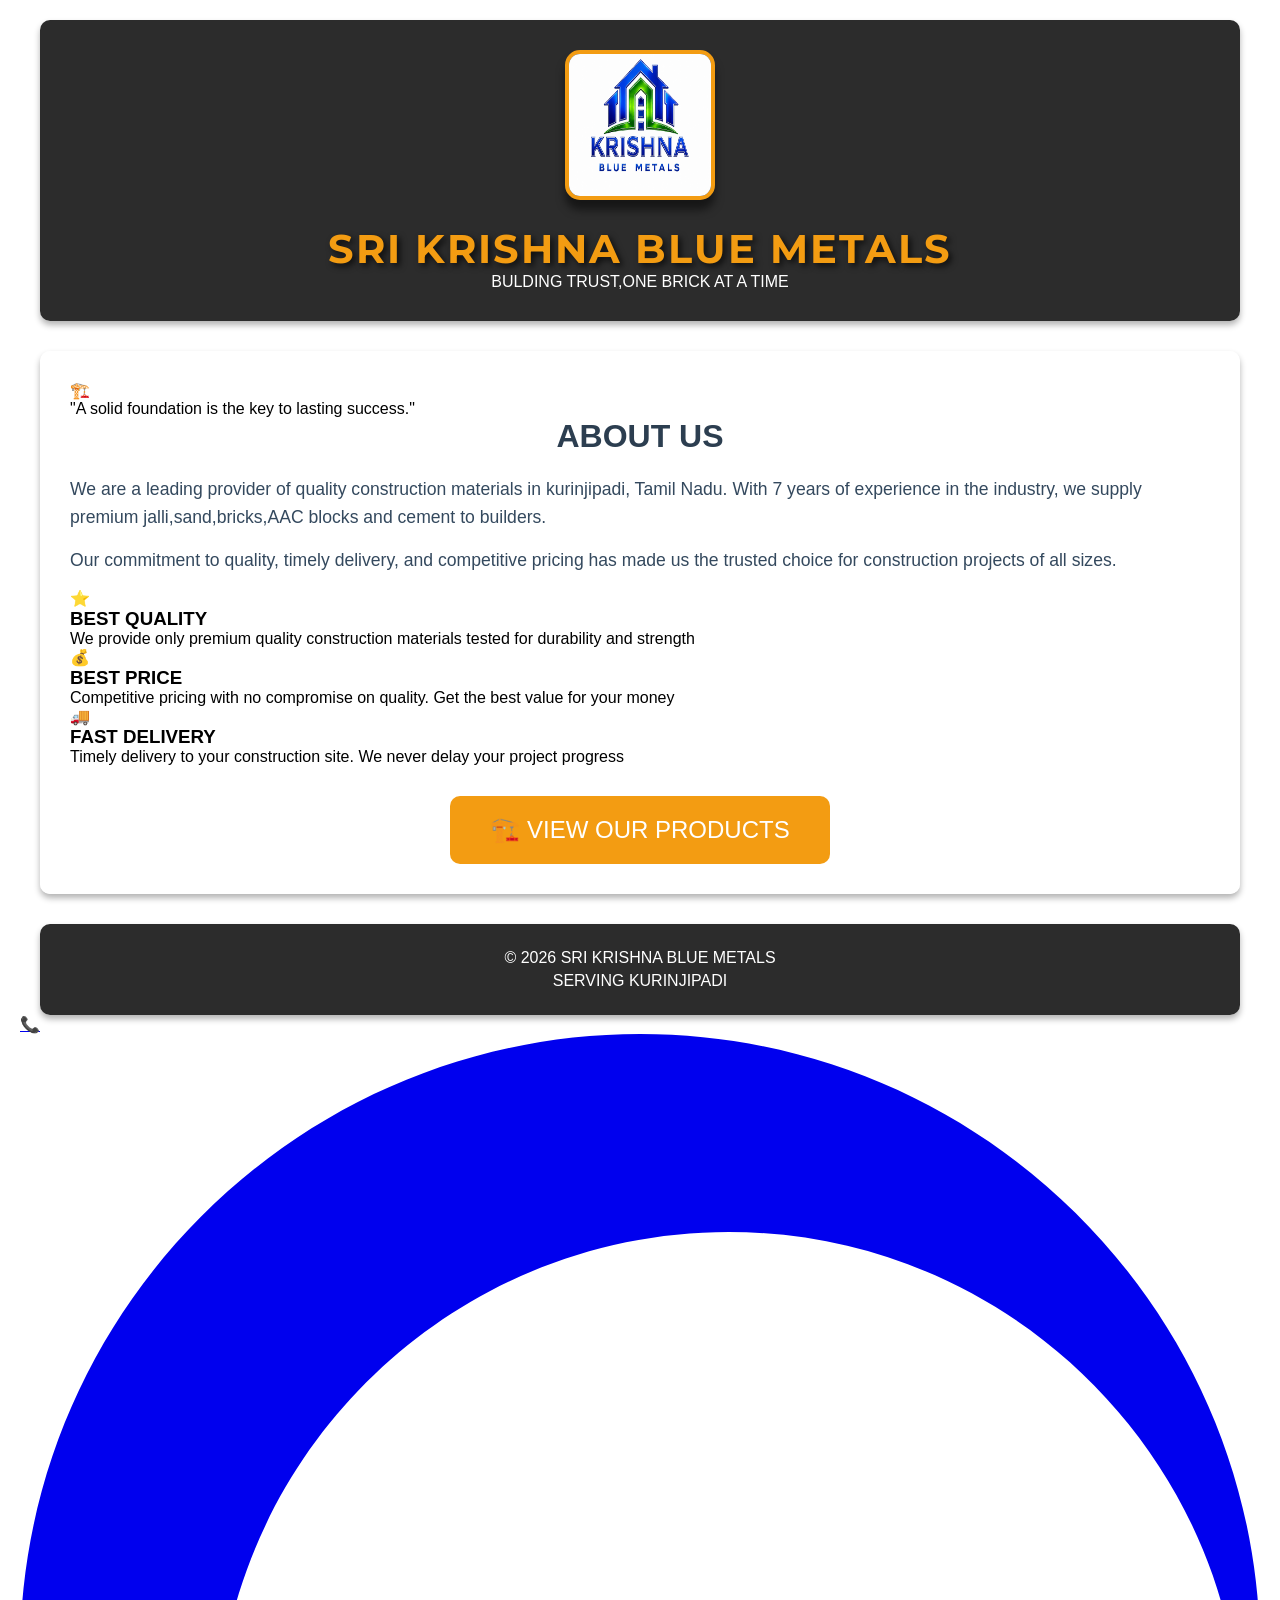
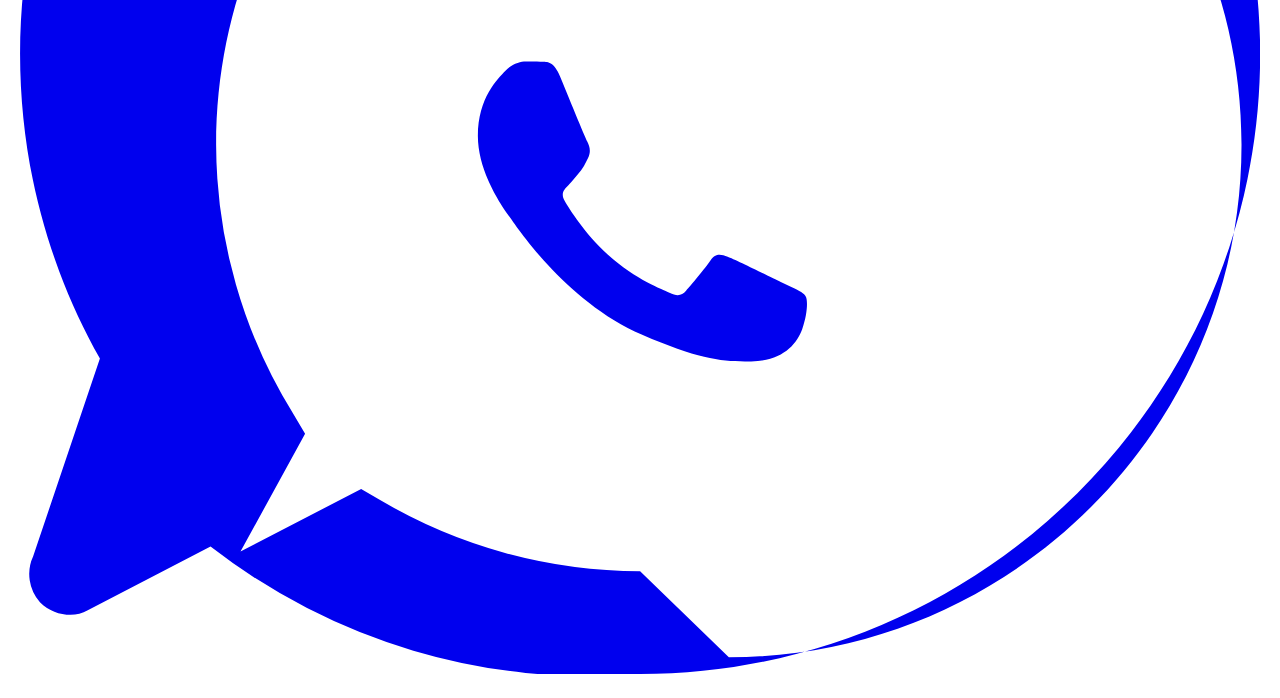
<file: index.html>
<!DOCTYPE html>
<html lang="en">
<head>
    <meta charset="UTF-8">
    <meta name="viewport" content="width=device-width, initial-scale=1.0">
    <title>SRI KRISHNA BLUE METALS - Home</title>
    <link rel="stylesheet" href="style.css">
</head>
<body>
    <div class="container">
        <header class="header">
            <img src="logo.png" alt="Company Logo" class="homepage-logo">
            <h1>SRI KRISHNA BLUE METALS</h1>
            <p class="tagline">BULDING TRUST,ONE BRICK AT A TIME</p>
        </header>

        <main class="main-content">
            <!-- Random Quote Section -->
            <section class="quote-section">
                <div class="quote-icon">🏗️</div>
                <p id="quote-display" class="quote-text">Loading inspiration...</p>
            </section>

            <section class="about-section">
                <h2>ABOUT US</h2>
                <p class="about-text">
                    We are a leading provider of quality construction materials in kurinjipadi, 
                    Tamil Nadu. With 7 years of experience in the industry, we supply premium jalli,sand,bricks,AAC blocks and cement to builders.
                   </p>
                <p class="about-text">
                    Our commitment to quality, timely delivery, and competitive pricing 
                    has made us the trusted choice for construction projects of all sizes.
                </p>
            </section>
          
            <!-- Best Quality & Best Price Section -->
            <section class="features-section">
                <div class="feature-card">
                    <div class="feature-icon">⭐</div>
                    <h3>BEST QUALITY</h3>
                    <p>We provide only premium quality construction materials tested for durability and strength</p>
                </div>
                <div class="feature-card">
                    <div class="feature-icon">💰</div>
                    <h3>BEST PRICE</h3>
                    <p>Competitive pricing with no compromise on quality. Get the best value for your money</p>
                </div>
                <div class="feature-card">
                    <div class="feature-icon">🚚</div>
                    <h3>FAST DELIVERY</h3>
                    <p>Timely delivery to your construction site. We never delay your project progress</p>
                </div>
                
            </section>

            <section class="product-section">
                <a href="products.html" class="product-btn">
                    🏗️ VIEW OUR PRODUCTS
                </a>
            </section>
        </main>

        <footer class="footer">
            <p>&copy; 2026 SRI KRISHNA BLUE METALS</p>
            <p>SERVING KURINJIPADI</p>
        </footer>
    </div>

    <!-- Floating Call Button -->
    <a href="tel:+919385700817" 
       class="call-float" 
       title="Call Now">
        📞
    </a>

    <!-- Floating WhatsApp Button -->
    <a href="https://wa.me/9385700817"
       class="whatsapp-float" 
       target="_blank"
       title="Chat on WhatsApp">
        <svg viewBox="0 0 32 32" class="whatsapp-icon">
            <path fill="currentColor" d="M16.003 0C7.178 0 .002 7.176.002 16c0 2.833.736 5.507 2.06 7.857L.34 28.96a1.093 1.093 0 0 0 .175 1.186l.006.006c.22.212.498.32.783.32.154 0 .307-.041.445-.12l3.168-1.642A15.916 15.916 0 0 0 16.003 32c8.825 0 16.001-7.176 16.001-16S24.828 0 16.003 0zm0 29.348a13.219 13.219 0 0 1-6.722-1.842l-.477-.282-3.114 1.616 1.667-3.037-.302-.51a13.245 13.245 0 0 1-1.994-6.955c0-7.29 5.94-13.23 13.23-13.23 7.291 0 13.232 5.94 13.232 13.231s-5.94 13.23-13.23 13.23zm3.616-7.472c-.199-.099-1.174-.579-1.356-.645-.181-.066-.313-.099-.445.099-.132.198-.513.645-.629.78-.116.132-.231.148-.43.049-.199-.099-.836-.309-1.593-.986-.591-.53-.992-1.179-1.108-1.377-.116-.198-.012-.305.088-.403.09-.089.199-.231.298-.345.1-.116.133-.198.215-.363.083-.165.041-.31-.02-.43-.061-.119-.513-1.221-.699-1.671-.181-.436-.365-.378-.513-.385-.113-.006-.245-.006-.377-.006-.132 0-.345.049-.529.247-.184.198-.705.686-.705 1.677 0 .991.717 1.952.817 2.084.1.132 1.415 2.178 3.423 3.046 1.501.65 2.086.698 2.813.686.799-.013 1.174-.436 1.316-.832.142-.396.142-.739.099-.832-.044-.093-.165-.148-.364-.247z"/>
        </svg>
    </a>

    <!-- Script for Random Quotes -->
    <script src="home.js"></script>
</body>
</html>
</file>
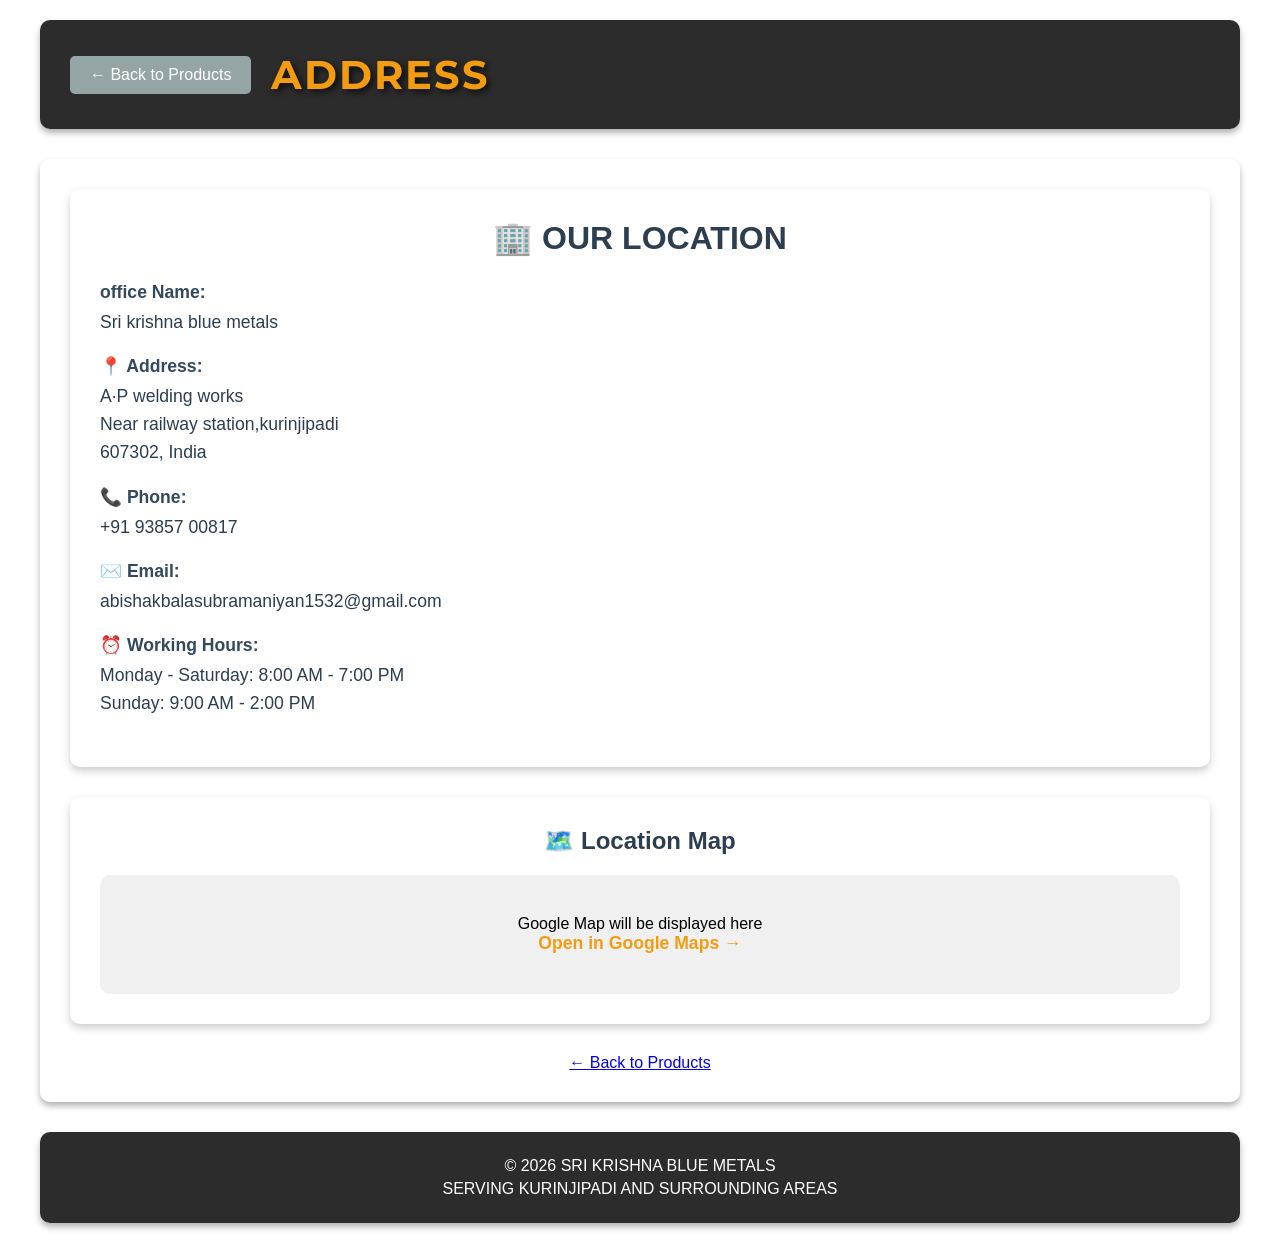
<file: address.html>
<!DOCTYPE html>
<html lang="en">
<head>
    <meta charset="UTF-8">
    <meta name="viewport" content="width=device-width, initial-scale=1.0">
    <title>ADDRESS</title>
    <link rel="stylesheet" href="style.css">
</head>
<body>
    <div class="container">
        <header class="header">
            <div class="nav-header">
                <a href="products.html" class="back-btn">← Back to Products</a>
                <h1>ADDRESS</h1>
            </div>
        </header>

        <main class="main-content">
            <section class="address-details">
                <div class="address-card">
                    <h2>🏢 OUR LOCATION</h2>
                    
                    <div class="address-info">
                        <p class="address-label">office Name:</p>
                        <p class="address-value">Sri krishna blue metals</p>
                    </div>

                    <div class="address-info">
                        <p class="address-label">📍 Address:</p>
                        <p class="address-value">
                            A·P welding works<br>
                            Near railway station,kurinjipadi<br>
                            607302, India
                        </p>
                    </div>

                    <div class="address-info">
                        <p class="address-label">📞 Phone:</p>
                        <p class="address-value">+91 93857 00817</p>
                    </div>

                    <div class="address-info">
                        <p class="address-label">✉️ Email:</p>
                        <p class="address-value">abishakbalasubramaniyan1532@gmail.com</p>
                    </div>

                    <div class="address-info">
                        <p class="address-label">⏰ Working Hours:</p>
                        <p class="address-value">
                            Monday - Saturday: 8:00 AM - 7:00 PM<br>
                            Sunday: 9:00 AM - 2:00 PM
                        </p>
                    </div>
                </div>

                <div class="map-section">
                    <h3>🗺️ Location Map</h3>
                    <div class="map-placeholder">
                        <p>Google Map will be displayed here</p>
                        <a href="https://www.google.com/maps/search/SRI KRISHNA BLUE METALS, Virudhachalam - Cuddalore Road, Kurinjipadi,Tamil+Nadu"
                           class="map-link" 
                           target="_blank">
                            Open in Google Maps →
                        </a>
                    </div>
                </div>

                <section class="back-to-products">
                    <a href="products.html" class="products-link-btn">
                        ← Back to Products
                    </a>
                </section>
            </section>
        </main>

        <footer class="footer">
            <p>&copy; 2026 SRI KRISHNA BLUE METALS</p>
            <p>SERVING KURINJIPADI AND SURROUNDING AREAS</p>
        </footer>
    </div>
</body>
</html>
</file>
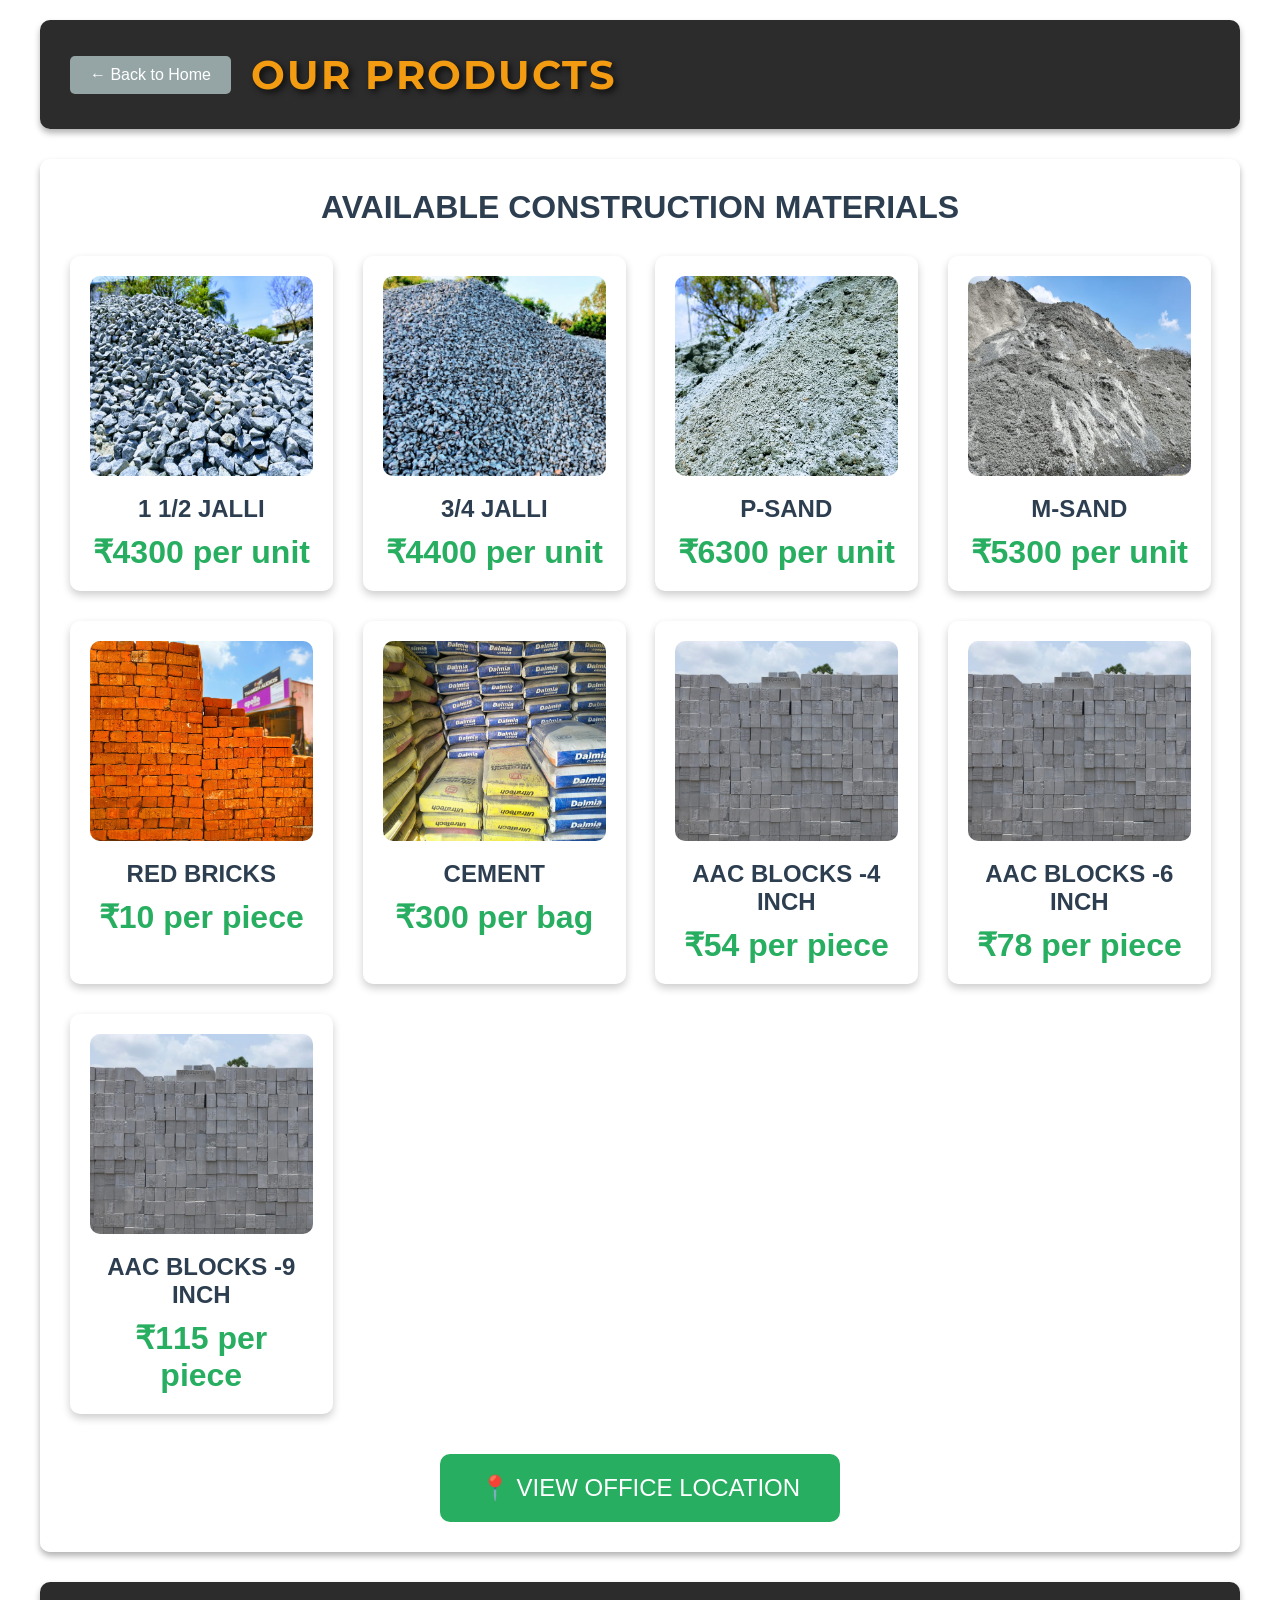
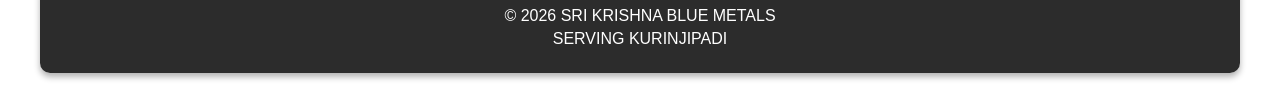
<file: products.html>
<!DOCTYPE html>
<html lang="en">
<head>
    <meta charset="UTF-8">
    <meta name="viewport" content="width=device-width, initial-scale=1.0">
    <title>OUR PRODUCTS</title>
    <link rel="stylesheet" href="style.css">
</head>
<body>
    <div class="container">
        <header class="header">
            <div class="nav-header">
                <a href="index.html" class="back-btn">← Back to Home</a>
                <h1>OUR PRODUCTS</h1>
            </div>
        </header>

        <main class="main-content">
            <section class="products-section">
                <h2>AVAILABLE CONSTRUCTION MATERIALS</h2>
                <div id="materials-container" class="materials-grid">
                    <!-- Products will be displayed here -->
                </div>
            </section>

            <section class="address-section">
                <a href="address.html" class="address-btn">
                    📍 VIEW OFFICE LOCATION
                </a>
            </section>
        </main>

        <footer class="footer">
            <p>&copy; 2026 SRI KRISHNA BLUE METALS</p>
            <p>SERVING KURINJIPADI</p>
        </footer>
    </div>

    <script src="products.js"></script>
</body>
</html>
</file>
<file: style.css>
@import url('https://fonts.googleapis.com/css2?family=Montserrat:wght@700&display=swap');

* {
    margin: 0;
    padding: 0;
    box-sizing: border-box;
}

body {
    font-family: 'Arial', sans-serif;
    background: url('https://images.unsplash.com/photo-1541888946425-d81bb19240f5?w=1920&q=80') no-repeat center center fixed;
    background-size: cover;
    min-height: 100vh;
    padding: 20px;
}

.container {
    max-width: 1200px;
    margin: 0 auto;
    animation: fadeIn 0.5s ease-in-out;
}

@keyframes fadeIn {
    from {
        opacity: 0;
        transform: translateY(20px);
    }
    to {
        opacity: 1;
        transform: translateY(0);
    }
}

/* Popup Animation for Material Cards */
@keyframes popupAnimate {
    0% {
        opacity: 0;
        transform: scale(0.5) translateY(50px);
    }
    50% {
        transform: scale(1.05) translateY(-10px);
    }
    100% {
        opacity: 1;
        transform: scale(1) translateY(0);
    }
}

/* Bounce Animation for Rate */
@keyframes rateBounce {
    0%, 100% {
        transform: scale(1);
    }
    50% {
        transform: scale(1.1);
    }
}

.header {
    background: rgba(33, 33, 33, 0.95);
    color: white;
    padding: 30px;
    border-radius: 10px;
    margin-bottom: 30px;
    box-shadow: 0 4px 6px rgba(0, 0, 0, 0.3);
    text-align: center;
}

.nav-header {
    display: flex;
    align-items: center;
    gap: 20px;
}

.homepage-logo {
    width: 150px;
    height: 150px;
    border-radius: 15px;
    border: 4px solid #f39c12;
    margin-bottom: 20px;
    box-shadow: 0 10px 8px rgba(0, 0, 0, 0.5);
}

.header h1 {
    font-family: 'Montserrat', sans-serif;
    font-size: 2.5rem;
    color: #f39c12;
    text-shadow: 3px 3px 6px rgba(0, 0, 0, 0.7);
    font-weight: 700;
    letter-spacing: 2px;
    text-transform: uppercase;
}

.main-content {
    background: rgba(255, 255, 255, 0.95);
    padding: 30px;
    border-radius: 10px;
    box-shadow: 0 4px 6px rgba(0, 0, 0, 0.3);
}

.about-section h2 {
    color: #2c3e50;
    margin-bottom: 20px;
    font-size: 2rem;
    text-align: center;
}

.about-text {
    color: #34495e;
    font-size: 1.1rem;
    margin-bottom: 15px;
    line-height: 1.6;
}

.product-section {
    text-align: center;
    margin-top: 30px;
}

.product-btn {
    display: inline-block;
    background: #f39c12;
    color: white;
    padding: 20px 40px;
    font-size: 1.5rem;
    text-decoration: none;
    border-radius: 10px;
    transition: all 0.3s;
}

.product-btn:hover {
    background: #e67e22;
    transform: scale(1.05);
}

.products-section h2 {
    color: #2c3e50;
    margin-bottom: 30px;
    font-size: 2rem;
    text-align: center;
}

.materials-grid {
    display: grid;
    grid-template-columns: repeat(auto-fill, minmax(250px, 1fr));
    gap: 30px;
}

/* Material Card with Popup Animation */
.material-card {
    background: white;
    border-radius: 10px;
    box-shadow: 0 4px 8px rgba(0, 0, 0, 0.2);
    overflow: hidden;
    text-align: center;
    padding: 20px;
    /* Apply popup animation */
    animation: popupAnimate 0.6s ease-out forwards;
    opacity: 0;
    transition: transform 0.3s, box-shadow 0.3s;
    position: relative;
}

.material-card::before {
    content: '';
    position: absolute;
    top: 0;
    left: 0;
    right: 0;
    height: 5px;
    background: linear-gradient(90deg, #f39c12, #e67e22);
    opacity: 0;
    transition: opacity 0.3s;
}

.material-card:hover::before {
    opacity: 1;
}

.material-card:hover {
    transform: translateY(-10px) scale(1.02);
    box-shadow: 0 8px 16px rgba(0, 0, 0, 0.3);
}

.material-image {
    width: 100%;
    height: 200px;
    object-fit: cover;
    border-radius: 10px;
    margin-bottom: 15px;
    transition: transform 0.3s;
}

.material-card:hover .material-image {
    transform: scale(1.05);
}

.material-card h3 {
    color: #2c3e50;
    font-size: 1.5rem;
    margin-bottom: 10px;
    font-weight: 600;
}

/* Rate with Bounce Animation on Hover */
.material-card .rate {
    color: #27ae60;
    font-weight: bold;
    font-size: 2rem;
    animation: rateBounce 0.5s ease-in-out infinite;
    animation-delay: 0.5s;
}

.material-card:hover .rate {
    animation: rateBounce 0.3s ease-in-out infinite;
}

.address-section {
    text-align: center;
    margin-top: 40px;
}

.address-btn {
    display: inline-block;
    background: #27ae60;
    color: white;
    padding: 20px 40px;
    font-size: 1.5rem;
    text-decoration: none;
    border-radius: 10px;
    transition: all 0.3s;
}

.address-btn:hover {
    background: #229954;
    transform: scale(1.05);
}

.address-details {
    text-align: center;
}

.address-card {
    background: white;
    border-radius: 10px;
    padding: 30px;
    margin-bottom: 30px;
    box-shadow: 0 4px 8px rgba(0, 0, 0, 0.2);
}

.address-card h2 {
    color: #2c3e50;
    margin-bottom: 25px;
    font-size: 2rem;
}

.address-info {
    margin-bottom: 20px;
    text-align: left;
}

.address-label {
    color: #34495e;
    font-weight: bold;
    font-size: 1.1rem;
    margin-bottom: 5px;
}

.address-value {
    color: #2c3e50;
    font-size: 1.1rem;
    line-height: 1.6;
}

.map-section {
    background: white;
    border-radius: 10px;
    padding: 30px;
    margin-bottom: 30px;
    box-shadow: 0 4px 8px rgba(0, 0, 0, 0.2);
}

.map-section h3 {
    color: #2c3e50;
    margin-bottom: 20px;
    font-size: 1.5rem;
}

.map-placeholder {
    background: #f0f0f0;
    padding: 40px;
    border-radius: 10px;
    text-align: center;
}

.map-link {
    color: #f39c12;
    font-size: 1.1rem;
    text-decoration: none;
    font-weight: bold;
}

.back-btn {
    background: #95a5a6;
    color: white;
    padding: 10px 20px;
    text-decoration: none;
    border-radius: 5px;
    font-size: 1rem;
    transition: all 0.3s;
}

.back-btn:hover {
    background: #7f8c8d;
    transform: translateX(-5px);
}

.footer {
    background: rgba(33, 33, 33, 0.95);
    color: white;
    padding: 20px;
    text-align: center;
    border-radius: 10px;
    margin-top: 30px;
    box-shadow: 0 4px 6px rgba(0, 0, 0, 0.3);
}

.footer p {
    margin: 5px 0;
}

@media (max-width: 768px) {
    .homepage-logo {
        width: 120px;
        height: 120px;
    }

    .header h1 {
        font-size: 1.8rem;
    }

    .nav-header {
        flex-direction: column;
    }

    .materials-grid {
        grid-template-columns: 1fr;
    }

    .material-image {
        height: 180px;
    }
/* ========== TAGLINE STYLE (BOLD UNDER LOGO) ========== */
.tagline {
    font-family: 'Oswald', 'Arial Black';
    font-size: 1.5rem;
    color: white;
    font-weight: 700;
    margin-top: 15px;
    margin-bottom: 0;
    text-shadow: 2px 2px 4px rgba(0, 0, 0, 0.8);
    letter-spacing: 1px;
    animation: fadeInTagline 1s ease-out;
}

@keyframes fadeInTagline {
    from {
        opacity: 0;
        transform: translateY(-10px);
    }
    to {
        opacity: 1;
        transform: translateY(0);
    }
}

/* ========== QUOTE SECTION STYLE ========== */
.quote-section {
    background: linear-gradient(135deg, #f39c12, #e67e22);
    padding: 25px;
    border-radius: 10px;
    margin-bottom: 30px;
    box-shadow: 0 6px 12px rgba(0, 0, 0, 0.3);
    text-align: center;
}

.quote-icon {
    font-size: 2.5rem;
    margin-bottom: 10px;
}

.quote-text {
    font-size: 5 rem;
    color: white;
    font-weight: 600;
    line-height: 1.6;
    opacity: 1;
    transition: opacity 0.5s ease;
}

/* Mobile Responsive */
@media (max-width: 768px) {
    .tagline {
        font-size: 1.1rem;
    }

    .quote-text {
        font-size: 1rem;
    }
/* ========== FEATURES SECTION (Best Quality, Best Price) ========== */
.features-section {
    display: grid;
    grid-template-columns: repeat(auto-fit, minmax(250px, 1fr));
    gap: 25px;
    margin-bottom: 30px;
}

.feature-card {
    background: white;
    padding: 30px 20px;
    border-radius: 10px;
    box-shadow: 0 4px 8px rgba(0, 0, 0, 0.15);
    text-align: center;
    transition: all 0.3s ease;
    border: 2px solid #f0f0f0;
}

.feature-card:hover {
    transform: translateY(-10px);
    box-shadow: 0 8px 16px rgba(0, 0, 0, 0.25);
    border-color: #f39c12;
}

.feature-icon {
    font-size: 3rem;
    margin-bottom: 15px;
}

.feature-card h3 {
    color: #2c3e50;
    font-size: 1.6rem;
    margin-bottom: 10px;
    font-weight: 700;
}

.feature-card p {
    color: #7f8c8d;
    font-size: 1rem;
    line-height: 1.5;
}

/* Mobile Responsive */
@media (max-width: 768px) {
    .features-section {
        grid-template-columns: 1fr;
    }

    .feature-card {
        padding: 25px 15px;
    }

    .feature-icon {
        font-size: 2.5rem;
    }

    .feature-card h3 {
        font-size: 1.4rem;
    }

    .feature-card p {
        font-size: 0.9rem;
    }
/* ========== FLOATING WHATSAPP BUTTON ========== */
.whatsapp-float {
    position: fixed;
    bottom: 30px;
    right: 30px;
    width: 60px;
    height: 60px;
    background-color: #25D366;
    color: white;
    border-radius: 50%;
    text-align: center;
    font-size: 30px;
    box-shadow: 0 4px 10px rgba(0, 0, 0, 0.3);
    z-index: 1000;
    display: flex;
    align-items: center;
    justify-content: center;
    transition: all 0.3s ease;
    animation: pulseWhatsApp 2s infinite;
}

.whatsapp-float:hover {
    background-color: #128C7E;
    transform: scale(1.1);
    box-shadow: 0 6px 15px rgba(0, 0, 0, 0.4);
}

.whatsapp-icon {
    width: 35px;
    height: 35px;
}

/* Pulse Animation */
@keyframes pulseWhatsApp {
    0%, 100% {
        transform: scale(1);
    }
    50% {
        transform: scale(1.05);
    }
}

/* Mobile Responsive */
@media (max-width: 768px) {
    .whatsapp-float {
        bottom: 20px;
        right: 20px;
        width: 50px;
        height: 50px;
    }

    .whatsapp-icon {
        width: 28px;
        height: 28px;
    }
/* ========== RATE UNIT TEXT (per piece, per bag, etc.) ========== */
.rate-unit {
    font-size: 1rem;
    color: #7f8c8d;
    font-weight: 500;
    margin-left: 5px;
}

/* ========== EDIT RATE BUTTON (Hidden by default) ========== */
.edit-rate-btn {
    background: #3498db;
    color: white;
    border: none;
    padding: 8px 15px;
    border-radius: 5px;
    font-size: 0.9rem;
    cursor: pointer;
    margin-top: 10px;
    transition: all 0.3s;
    display: inline-block;
}

.edit-rate-btn:hover {
    background: #2980b9;
    transform: scale(1.05);
}

/* Mobile Responsive */
@media (max-width: 768px) {
    .rate-unit {
        font-size: 0.85rem;
    }
/* ========== SPECIAL FONT FOR JALLI, SAND, CEMENT in About Section ========== */
.special-material {
    font-family: 'Georgia', 'Times New Roman', serif;
    font-weight: 400;
    font-style: italic;
    color: #d35400;
    text-transform: uppercase;
    letter-spacing: 1px;
    text-shadow: 1px 1px 2px rgba(0, 0, 0, 0.3);
}
/* ========== FLOATING CALL BUTTON ========== */
.call-float {
    position: fixed;
    bottom: 80px;
    right: 20px;
    background: #e74c3c;
    color: white;
    width: 50px;
    height: 50px;
    display: flex;
    align-items: center;
    justify-content: center;
    border-radius: 50%;
    font-size: 1.8rem;
    text-decoration: none;
    transition: all 0.3s ease;
    box-shadow: 0 4px 8px rgba(0, 0, 0, 0.3);
    z-index: 1000;
}

.call-float:hover {
    background: #c0392b;
    transform: scale(1.15);
    box-shadow: 0 6px 12px rgba(0, 0, 0, 0.4);
}

.about-text {
    color: #34495e;
    font-size: 1.1rem;
    margin-bottom: 15px;
    line-height: 1.6;
    text-transform: uppercase;
}
}
</file>
